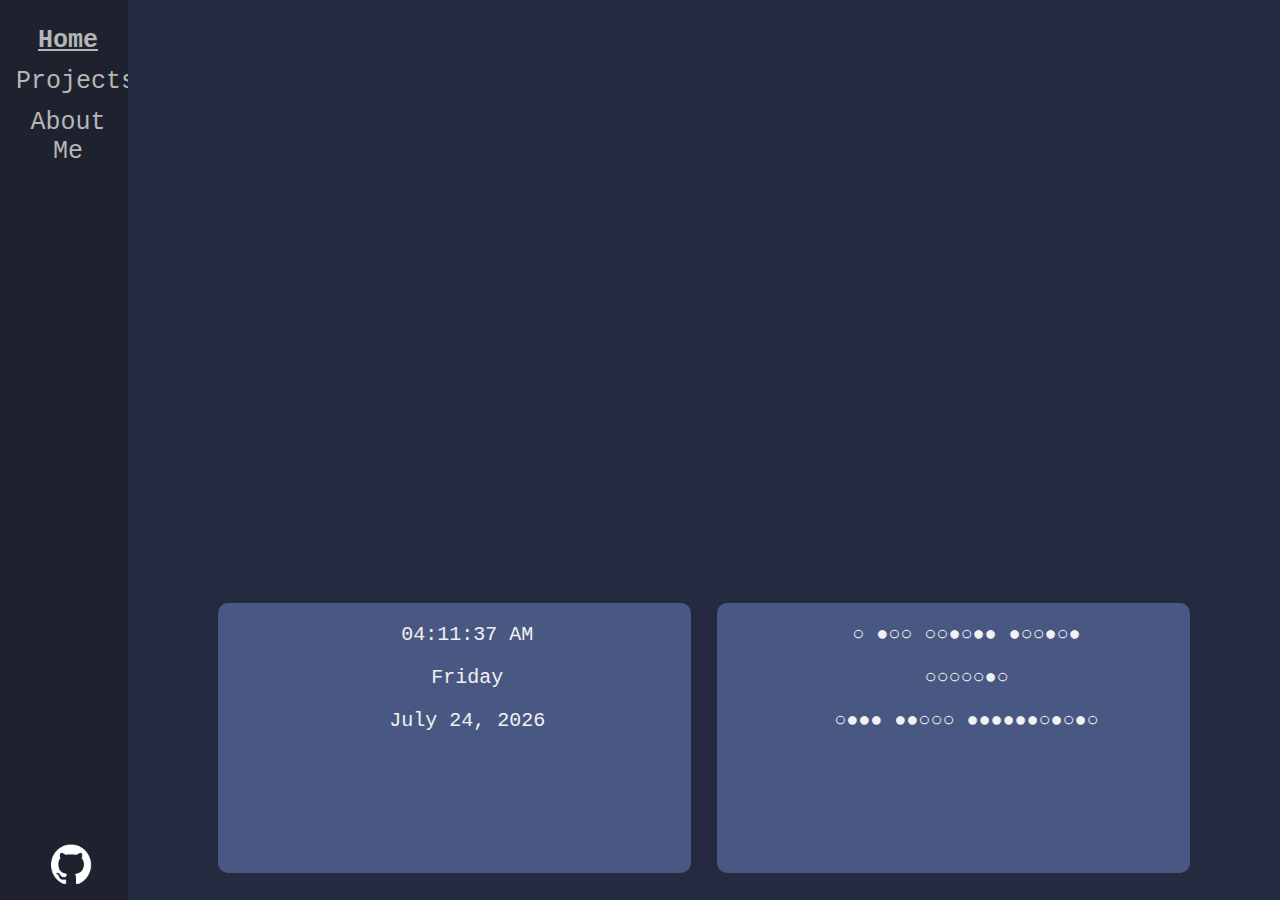
<file: index.html>
<!DOCTYPE html>
<html>
<head>

<link rel="stylesheet" href="styles/body.css">
<link rel="stylesheet" href="styles/sidebar.css">
<link rel="stylesheet" href="styles/texteffects.css">

<script type="text/javascript" src="js/date_time.js"></script>

<title>wheeler-cs.github.io</title>

</head>

<body style="background-color: #242b40;" onload="update_time_elements()">

<div class="sidenav">
	<a href="index.html"><b><u>Home</u></b></a>
	<a href="projects.html">Projects</a>
	<a href="about_me.html">About Me</a>
    <a href="https://github.com/wheeler-cs" target="about:blank">
        <img src="resources/github-mark-white.png" class="image_bottom_left">
    </a>
</div>
<div class="main">
    <center>
        <div class="text_container">
            <h1 class="text_typing_newline">
                Drew Wheeler
            </h1>
        </div>
    </center>
    <br>
    <center>
        <div class="text_container">
            <h2 class="text_typing_inf" style="animation-delay: 1.5s;">
                M.S. Student - Computer Science
            </h2>
        </div>
    </center>
    <center>
        <div class="clock_container" style="background-color: #495883;">
            <center>
                <p>
                    <a class="text_fadein_medium" id="local_clock">
                        [Missing Clock]
                    </a>
                </p>
                <p>
                    <a class="text_fadein_medium" id="local_weekday">
                        [Missing Weekday]
                    </a>
                </p>
                <p>
                    <a class="text_fadein_medium" id="local_calendar">
                        [Missing Calendar]
                    </a>
                </p>
            </center>
        </div>
        <div class="bin_clock_container" style="background-color: #495883;">
            <center>
                <p>
                    <a class="text_fadein_medium" id="binary_local_clock">
                        [Missing Binary]
                    </a>
                </p>
                <p>
                    <a class="text_fadein_medium" id="binary_local_day">
                        [Missing Binary Day]
                    </a>
                </p>
                <p>
                    <a class="text_fadein_medium", id="binary_local_calendar">
                        [Missing Binary Calendar]
                    </a>
                </p>
            </center>
        </div>
    </center>
</div>


</body>
</html>
</file>
<file: styles/body.css>
a:link {
    color: #b6b6b6;
    text-decoration: none;
}

a:visited {
    color: #b6b6b6;
    text-decoration: none;
}

a:hover {
    text-decoration: none;
    color: #f1f1f1;
    text-shadow:
        0 0 7px #dddddd,
        0 0 10px #aaaaaa,
        0 0 21px #777777,
        0 0 42px #333333;
}

a:active {
    color: #b6b6b6;
    text-decoration: none;
}

.heading {
    margin-left: 10%;
    color: #f1f1f1;
    font-size: 28px;
    font-family: "Courier New", Courier, monospace;
    font-weight: bold;
    padding: 16px 15px;
}

.main {
    margin-left: 10%;
    color: #f1f1f1;
    font-size: 20px;
    font-family: "Courier New", Courier, monospace;
    padding: 10px 15px;
}
</file>
<file: styles/sidebar.css>
.sidenav {
    height: 100%;
    width: 10%;
    text-align: center;
    position: fixed;
    z-index: 1;
    top: 0;
    left: 0;
    background-color: #1e222e;
    overflow-x: hidden;
    padding-top: 20px;
}

.sidenav a {
    text-align: center;
    padding: 6px 8px 6px 16px;
    text-decoration: none;
    font-size: 25px;
    font-family: 'Courier New', Courier, monospace;
    color: #b6b6b6;
    display: block;
}

.sidenav a:hover {
    color: #f1f1f1;
    text-shadow:
        0 0 7px #dddddd,
        0 0 10px #aaaaaa,
        0 0 21px #777777,
        0 0 42px #333333;
}

.image_bottom_left {
    position: fixed;
    bottom: 16px;
    height: 40px;
    width: 40px;
    left: 4%;
}
</file>
<file: styles/texteffects.css>
/* Text Fade-In */
.text_fadein_fast {
    overflow: hidden;
    color: #f1f1f1;
    animation: fadeIn 3s;
    -webkit-animation: fadeIn 3s;
    -moz-animation: fadeIn 3s;
    -o-animation: fadeIn 3s;
    -ms-animation: fadeIn 3s;
}

.text_fadein_medium {
    overflow: hidden;
    color: #f1f1f1;
    animation: fadeIn 6s;
    -webkit-animation: fadeIn 6s;
    -moz-animation: fadeIn 6s;
    -o-animation: fadeIn 6s;
    -ms-animation: fadeIn 6s;
}

.text_fadein_slow {
    overflow: hidden;
    color: #f1f1f1;
    animation: fadeIn 9s;
    -webkit-animation: fadeIn 9s;
    -moz-animation: fadeIn 9s;
    -o-animation: fadeIn 9s;
    -ms-animation: fadeIn 9s;
}

@keyframes fadeIn {
    0% {opacity: 0}
    50% {opacity: 0}
    100% {opacity: 1}
}

@-webkit-keyframes fadeIn {
    0% {opacity: 0}
    50% {opacity: 0}
    100% {opacity: 1}
}

@-moz-keyframes fadeIn {
    0% {opacity: 0}
    50% {opacity: 0}
    100% {opacity: 1}
}

@-o-keyframes fadeIn {
    0% {opacity: 0}
    50% {opacity: 0}
    100% {opacity: 1}
}

@-ms-keyframes fadeIn {
    0% {opacity: 0}
    50% {opacity: 0}
    100% {opacity: 1}
}


/* Text Typing Effect */
.text_container {
    display: inline-block;
    text-align: center;
    width: auto;
}

.text_typing_newline {
    overflow: hidden;
    white-space: nowrap;
    border-right: 2px solid;
    border-color: #242b40;
    width: 0;
    animation:
        typing 1.5s steps(30, end) forwards,
        cursor_blink 0.5s 3;
}

.text_typing_inf {
    overflow: hidden;
    white-space: nowrap;
    border-right: 2px solid;
    border-color: #242b40;
    width: 0;
    animation:
        typing 1.5s steps(30, end) forwards,
        cursor_blink 0.5s infinite;
}

@keyframes typing {
    0% {width: 0%}
    100% {width: 100%}
}

@-webkit-keyframes typing {
    0% {width: 0%}
    100% {width: 100%}
}

@-moz-keyframes typing {
    0% {width: 0%}
    100% {width: 100%}
}

@-o-keyframes typing {
    0% {width: 0%}
    100% {width: 100%}
}

@-ms-keyframes typing {
    0% {width: 0%}
    100% {width: 100%}
}

@keyframes cursor_blink {
    0% {border-right-color: transparent}
    50% {border-right-color: #f1f1f1}
    100% {border-right-color: transparent}
}

@-webkit-keyframes cursor_blink {
    0% {border-right-color: transparent}
    50% {border-right-color: #f1f1f1}
    100% {border-right-color: transparent}
}

@-moz-keyframes cursor_blink {
    0% {border-right-color: transparent}
    50% {border-right-color: #f1f1f1}
    100% {border-right-color: transparent}
}

@-o-keyframes cursor_blink {
    0% {border-right-color: transparent}
    50% {border-right-color: #f1f1f1}
    100% {border-right-color: transparent}
}

@-ms-keyframes cursor_blink {
    0% {border-right-color: transparent}
    50% {border-right-color: #f1f1f1}
    100% {border-right-color: transparent}
}

/* Main Page Clock */
.clock_container {
    display: inline-block;
    position: fixed;
    width: 35%;
    height: 30%;
    bottom: 3%;
    left: 17%; /* Offset from sidebar */
    border-radius: 10px;
    text-align: left;
    padding-left: 2%;
    animation: fadeIn 6s;
    -webkit-animation: fadeIn 6s;
    -moz-animation: fadeIn 6s;
    -o-animation: fadeIn 6s;
    -ms-animation: fadeIn 6s;
}

.bin_clock_container {
    display: inline-block;
    position: fixed;
    height: 30%;
    width: 35%;
    bottom: 3%;
    left: 56%; /* Offset from sidebar */
    border-radius: 10px;
    text-align: left;
    padding-left: 2%;
    animation: fadeIn 6s;
    -webkit-animation: fadeIn 6s;
    -moz-animation: fadeIn 6s;
    -o-animation: fadeIn 6s;
    -ms-animation: fadeIn 6s;
}
</file>
